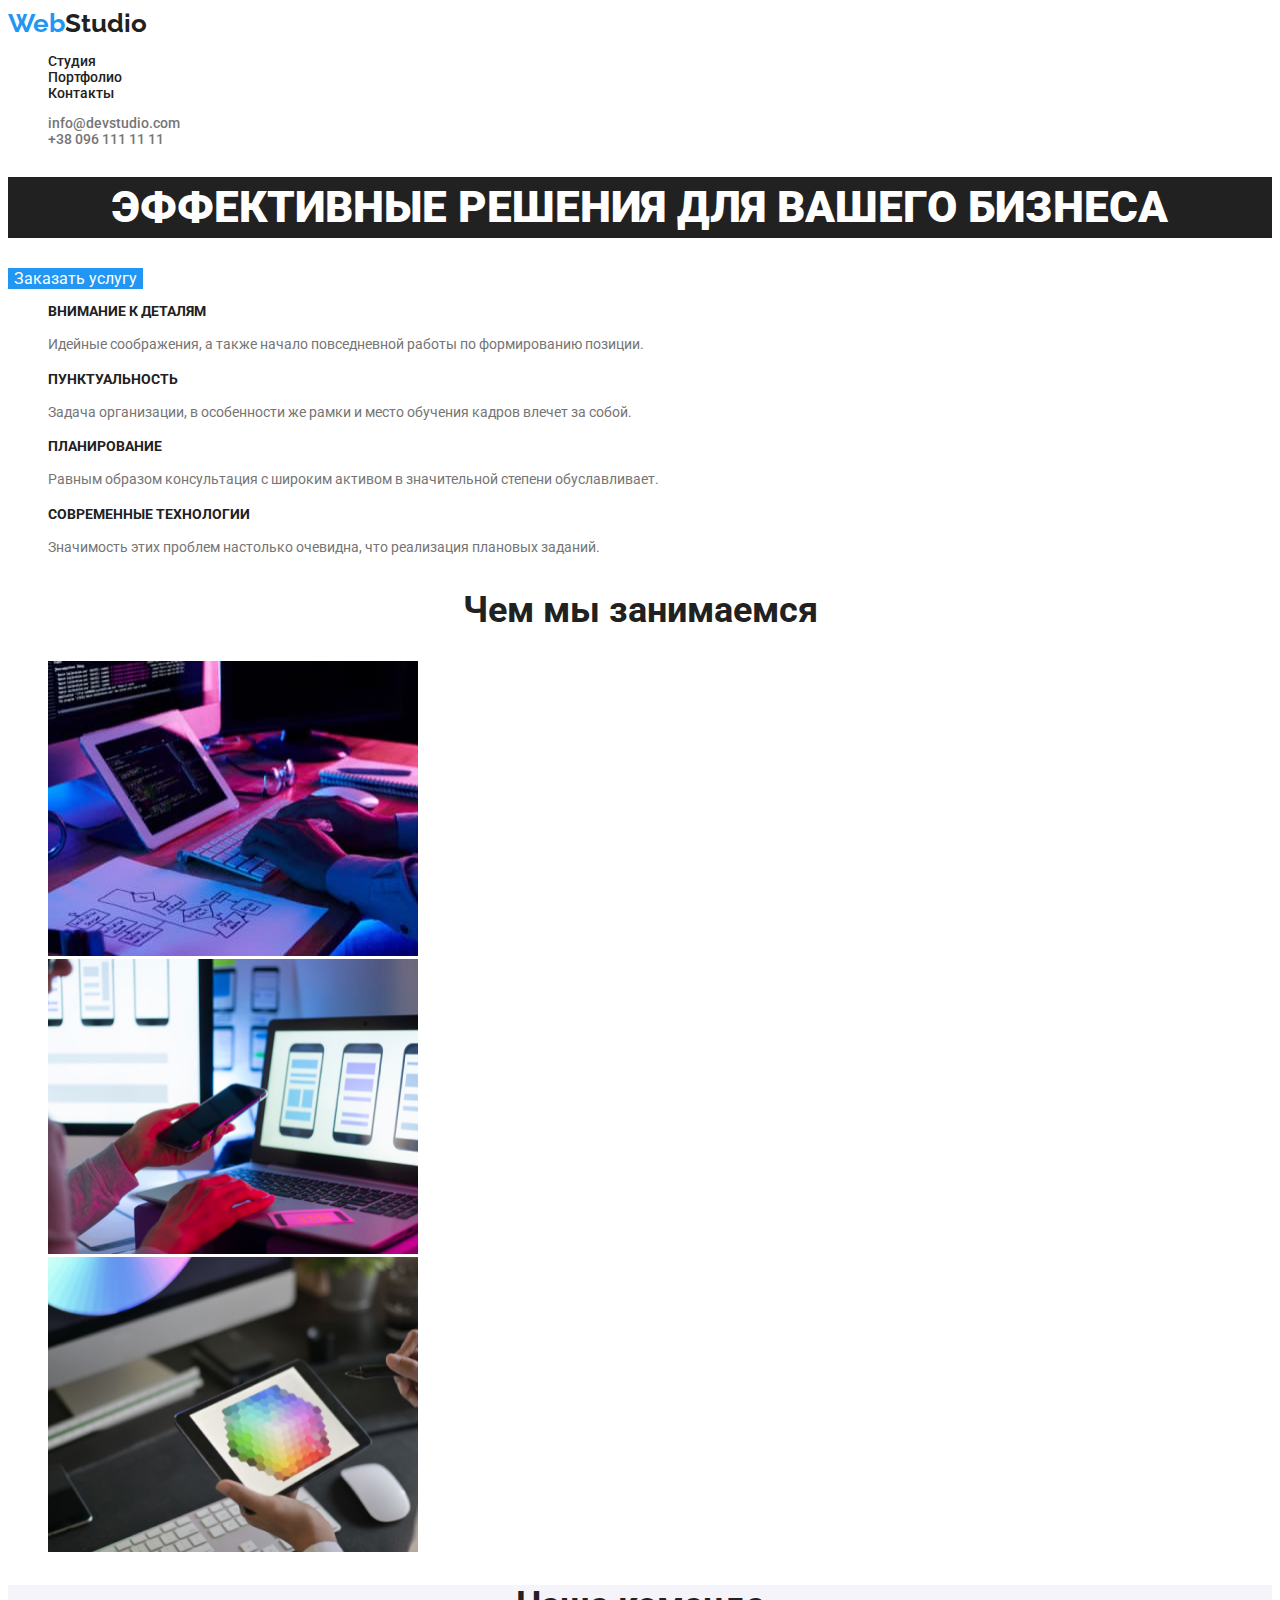
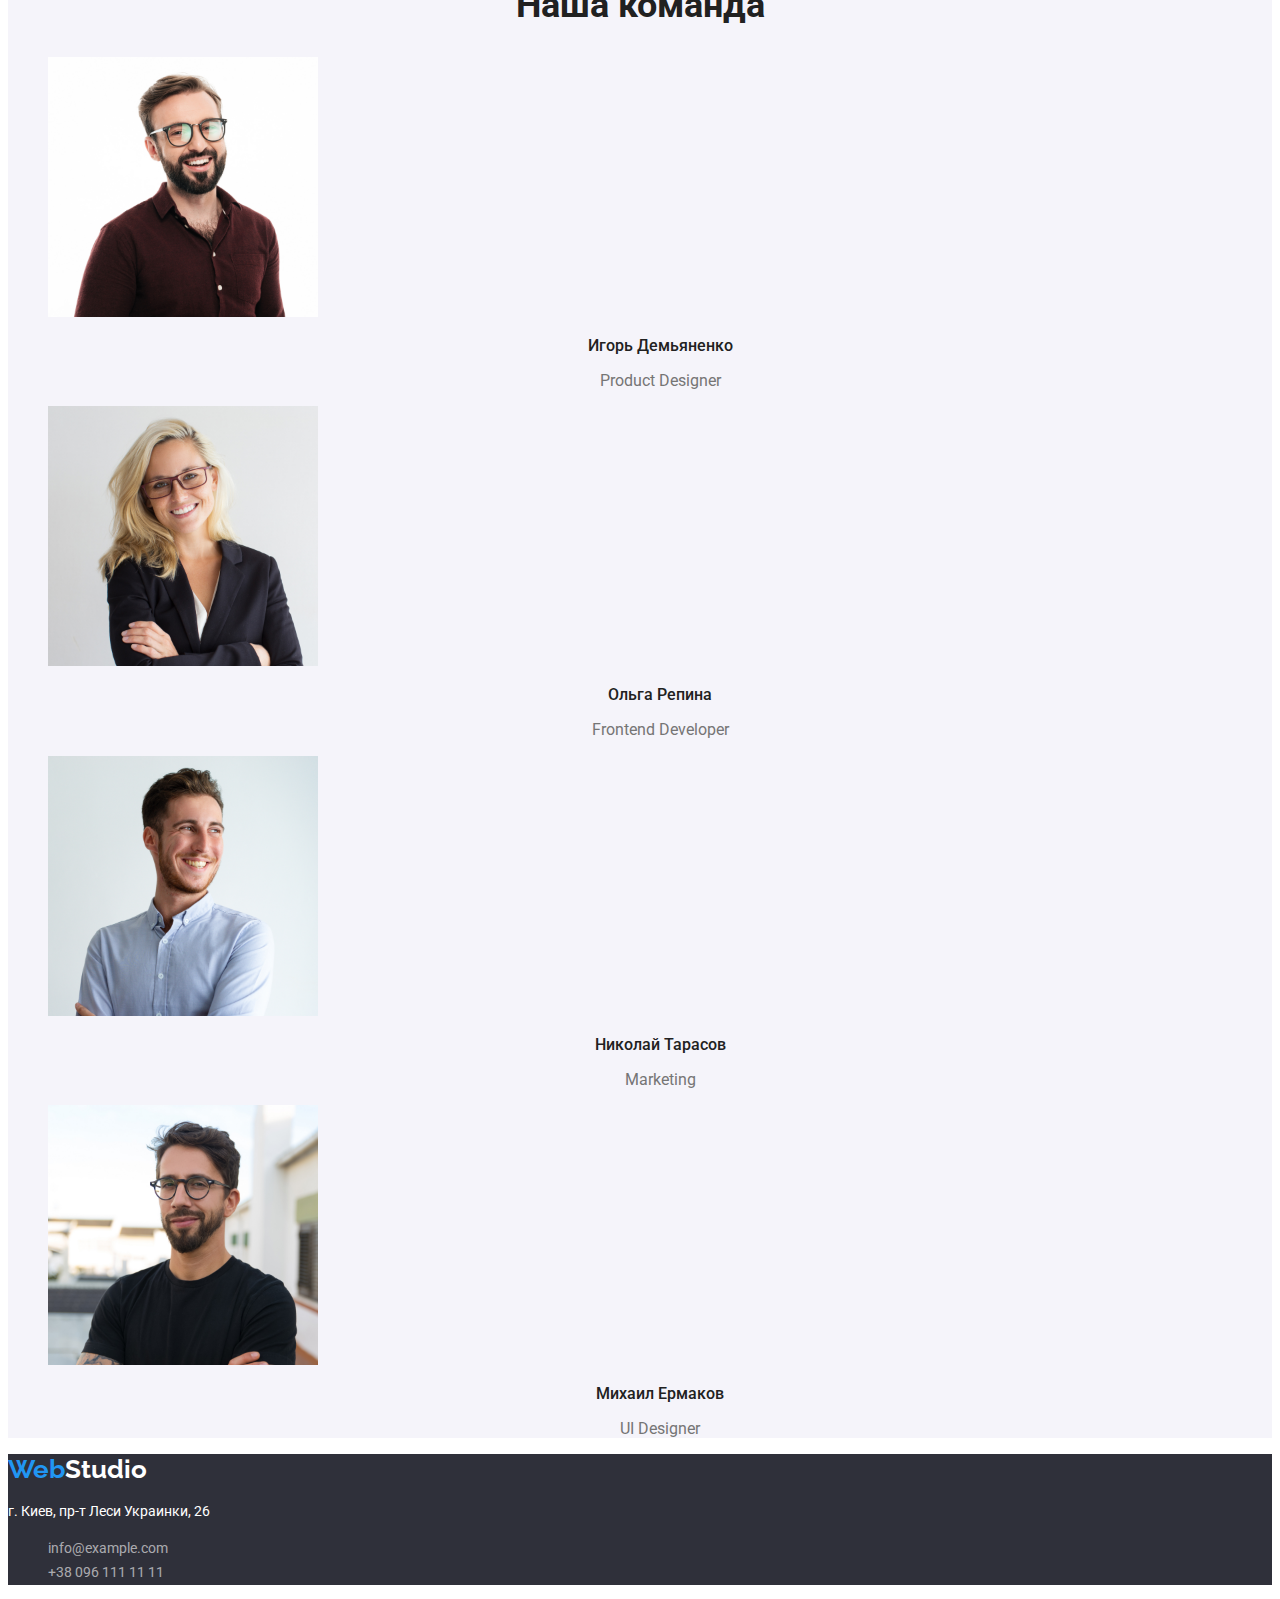
<file: index.html>
<!DOCTYPE html>
<html lang="ru">
  <head>
    <meta charset="UTF-8" />
    <meta http-equiv="X-UA-Compatible" content="IE=edge" />
    <meta name="viewport" content="width=device-width, initial-scale=1.0" />
    <title>WebStudio</title>
    <link href="https://fonts.googleapis.com/css2?family=Raleway:wght@700&family=Roboto:wght@400;500;700;900&display=swap"
      rel="stylesheet">
    <link rel="preconnect" href="https://fonts.googleapis.com">
    <link rel="preconnect" href="https://fonts.gstatic.com" crossorigin>
    <link rel="stylesheet" href="css/style.css"/>
  </head>
  <body>
      <header class="header">
         <a class="studio" href=""><span class="web">Web</span>Studio</a>
           <nav class="nav">
             <ul class="list">
                <li>
                    <a class="nav-info" href="./index.html">Студия</a>
                </li>
                <li>
                    <a class="nav-info" href="./portfolio.html">Портфолио</a>
                </li>
                <li>
                    <a class="nav-info" href="">Контакты</a>
                </li> 
             </ul>
           </nav>
            <ul class="list">
               <li>
                <a class="mail" href="mailto:info@devstudio.com">info@devstudio.com</a>
               </li>
               <li>
                <a class="tel" href="tel:+380961111111">+38 096 111 11 11</a>
               </li>
            </ul>
      </header>
      <main>
         <section>
            <h1 class="text-hero">Эффективные решения для вашего бизнеса</h1>
            <button class="button-hero" type="button">Заказать услугу</button>
         </section>
         <section class="info">
             <h2 style="display:none">Особенности</h2>
          <ul class="list">
            <li>
            <h3 class="title-info">Внимание к деталям</h3>
            <p class="paragraf-info">Идейные соображения, а также начало повседневной работы по формированию позиции.</p>
            </li>
            <li>
            <h3 class="title-info">Пунктуальность</h3>
            <p class="paragraf-info">Задача организации, в особенности же рамки и место обучения кадров влечет за собой.</p>
            </li>
            <li>
            <h3 class="title-info">Планирование</h3>
            <p class="paragraf-info">Равным образом консультация с широким активом в значительной степени обуславливает.</p>
            </li>
            <li>
            <h3 class="title-info">Современные технологии</h3>
            <p class="paragraf-info">Значимость этих проблем настолько очевидна, что реализация плановых заданий.</p>
            </li>
          </ul>
        </section>
        <section>
            <h2 class="title-section">Чем мы занимаемся</h2>
            <ul class="list">
                <li>
                  <img src="./images/box-1.jpg" alt="Пример 1" width="370" height="295">
                </li>
                 <li>
                  <img src="./images/box-2.jpg" alt="Пример 2" width="370" height="295">
                </li>
                 <li>
                  <img src="./images/box-3.jpg" alt="Пример 3" width="370" height="295">
                </li>
            </ul>
            </section>
        <section class="people">
            <h2 class="title-section">Наша команда</h2>
            <ul class="list">
                <li>
                   <img src="./images/team-card-1.jpg" alt="Игорь Демьяненко" width="270">
                  <div>
                   <h3 class="name">Игорь Демьяненко</h3>
                   <p class="prof" lang="en">Product Designer</p>
                  </div>
                </li>
                <li>
                    <img src="./images/team-card-2.jpg" alt="ОльгРепина " width="270">
                  <div>
                    <h3 class="name">Ольга Репина</h3>
                    <p class="prof" lang="en">Frontend Developer</p>
                  </div> 
                </li>
                <li>
                    <img src="./images/team-card-3.jpg"  alt="Николай Тарасов" width="270"> 
                  <div>
                    <h3 class="name">Николай Тарасов</h3> 
                    <p class="prof" lang="en">Marketing</p>
                  </div>
                </li>
                <li>
                    <img src="./images/team-card-4.jpg" alt="Михаил Ермаков" width="270">
                  <div>
                    <h3 class="name">Михаил Ермаков</h3>
                    <p class="prof" lang="en">UI Designer</p>
                  </div>
                </li>
            </ul>
        </section>
      </main>
            <footer class="footer">
                 <a class="studio" href=""><span class="web">Web</span>Studio</a>
                <address class="address">
                    <p class="adres">г. Киев, пр-т Леси Украинки, 26</p>
                  <ul class="list">
                    <li>
                    <a href="mailto:info@example.com">info@example.com</a>
                    </li>
                    <li>
                     <a href="tel:+380961111111">+38 096 111 11 11</a>
                    </li>
                  </ul>
                </address>
            </footer>
  </body>
</html>
</file>
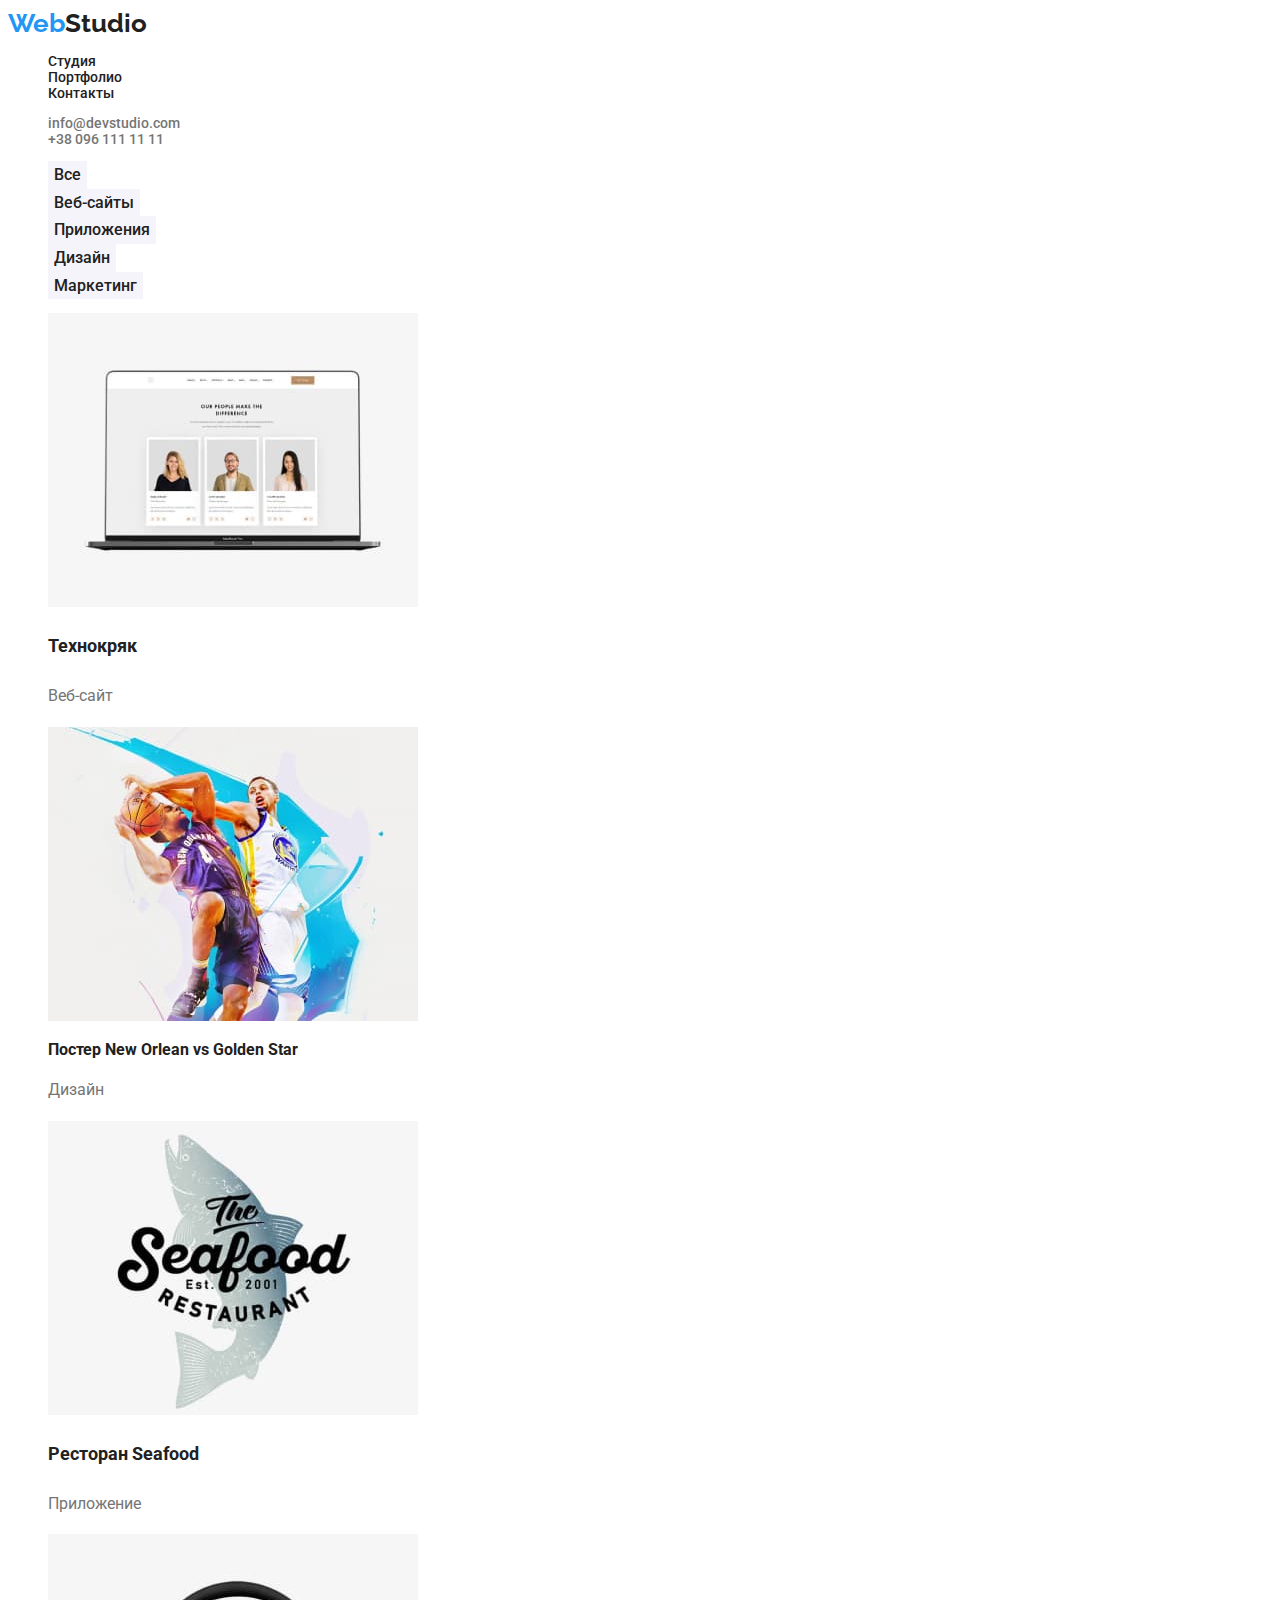
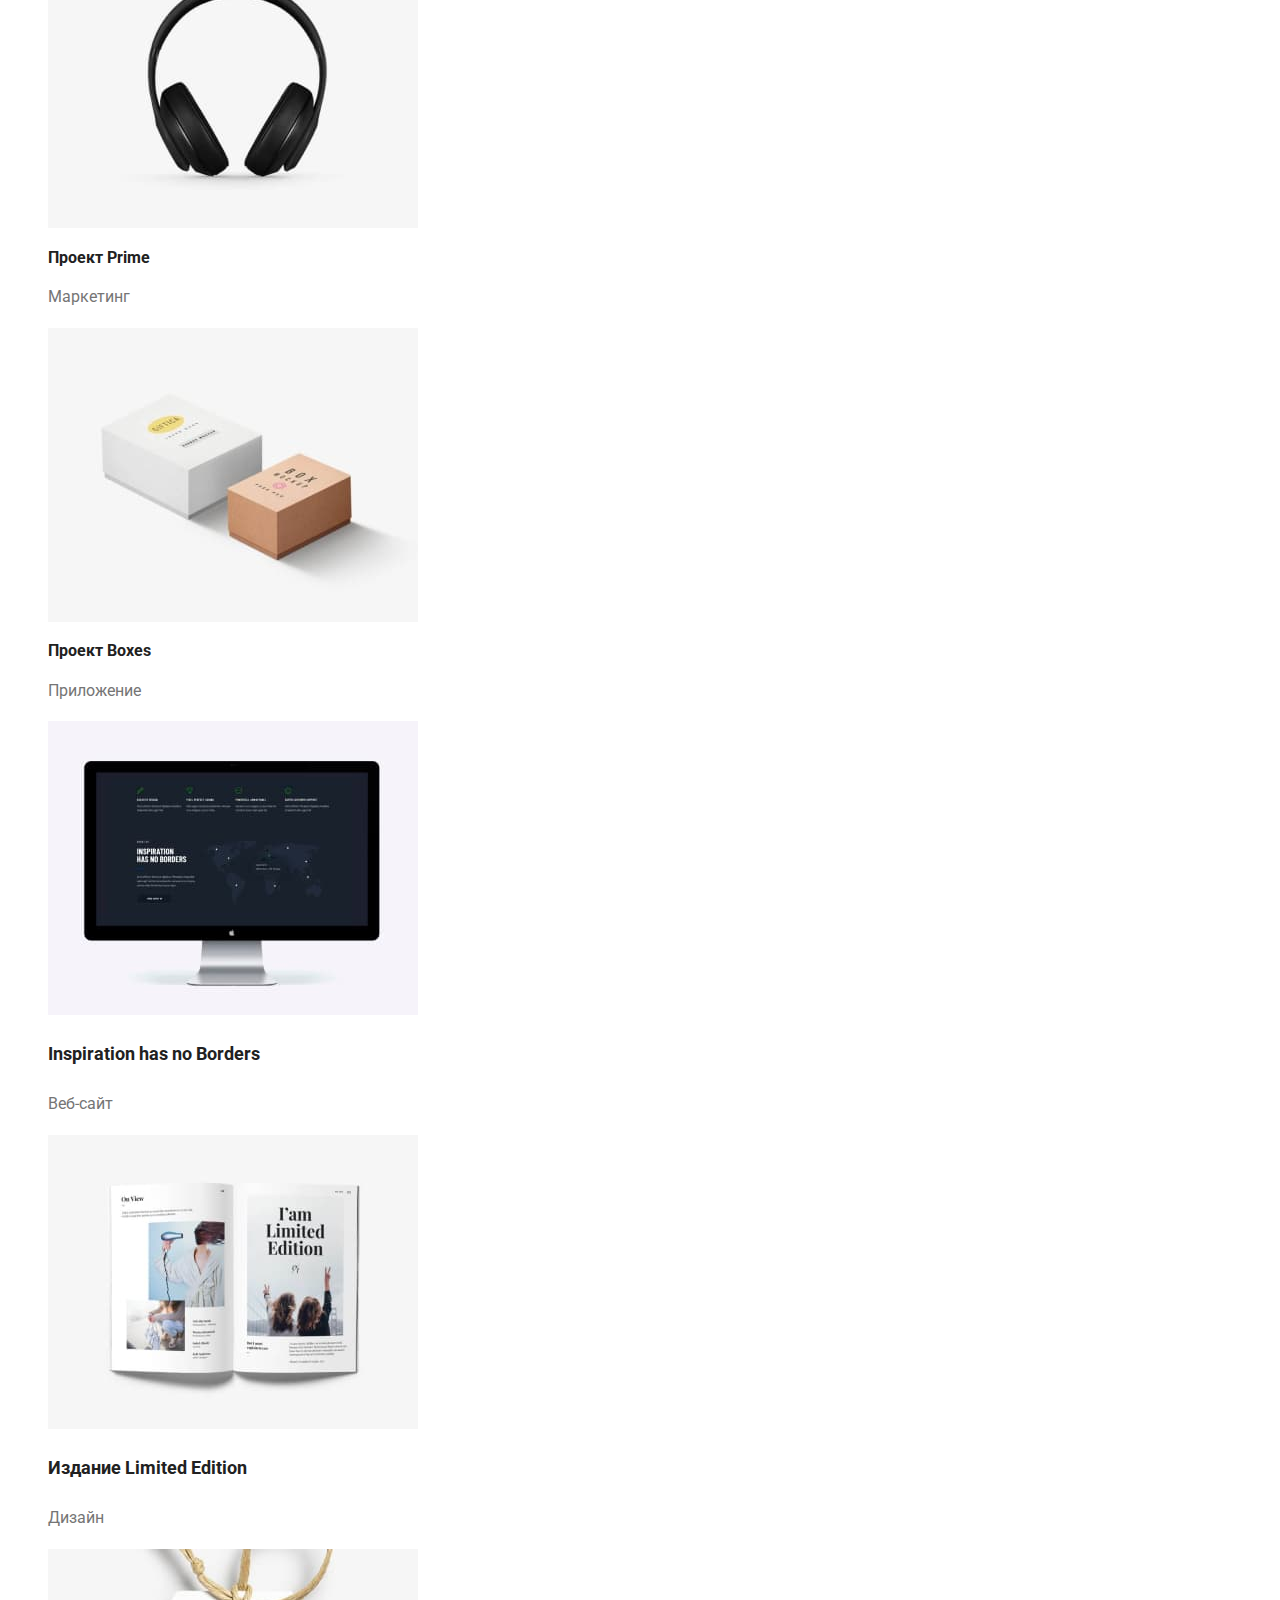
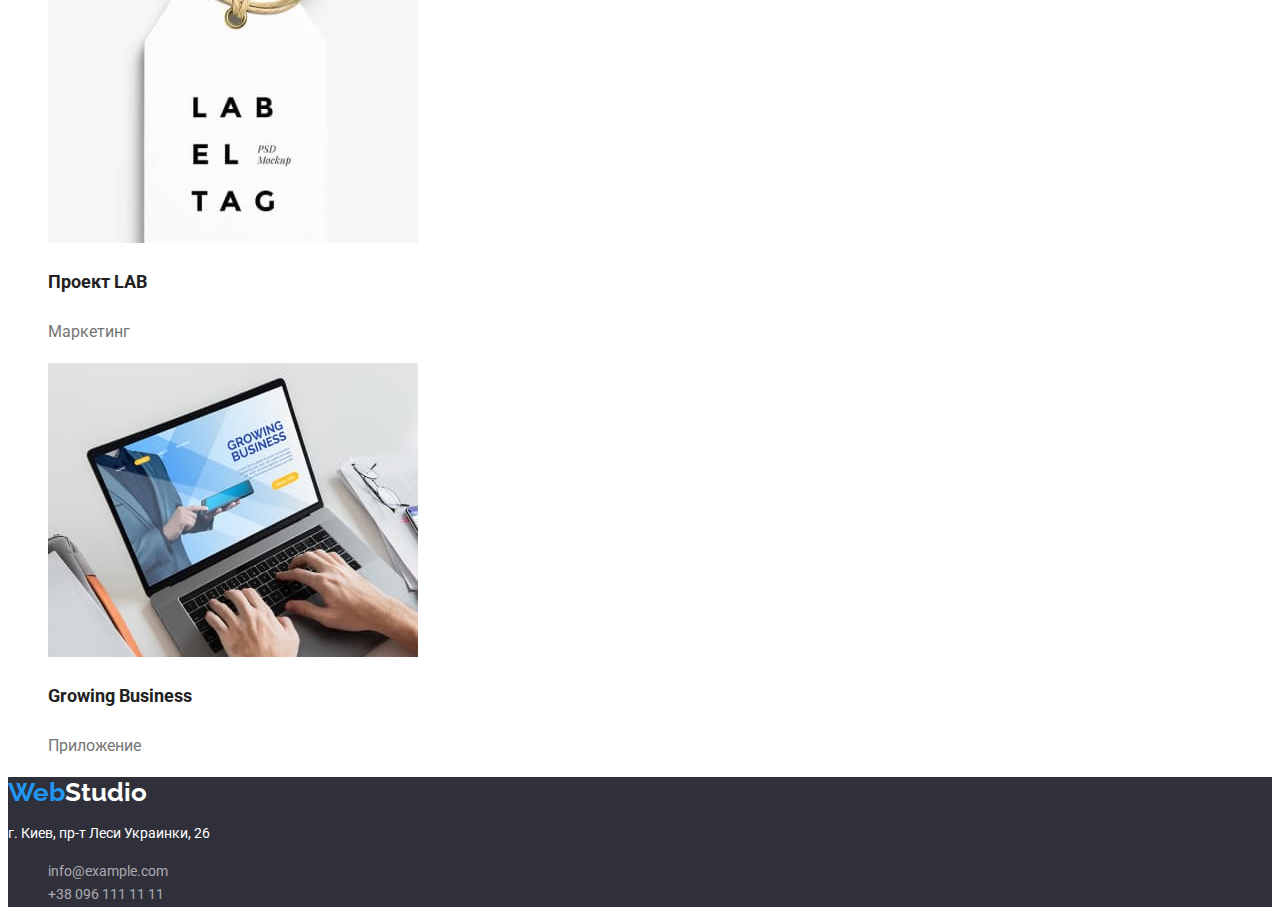
<file: portfolio.html>
<!DOCTYPE html>
<html lang="ru">
<head>
    <meta charset="UTF-8" />
    <meta http-equiv="X-UA-Compatible" content="IE=edge"/>
    <meta name="viewport" content="width=device-width, initial-scale=1.0"/>
    <title>WebStudio</title>
    <link
        href="https://fonts.googleapis.com/css2?family=Raleway:wght@700&family=Roboto:wght@400;500;700;900&display=swap"
        rel="stylesheet">
    <link rel="preconnect" href="https://fonts.googleapis.com">
    <link rel="preconnect" href="https://fonts.gstatic.com" crossorigin>
    <link rel="stylesheet" href="css/style.css"/>
</head>
<body>
    <header class="header">
        <a class="studio" href=""><span class="web">Web</span>Studio</a>
        <nav class="nav">
            <ul class="list">
                <li>
                    <a class="nav-info" href="./index.html">Студия</a>
                </li>
                <li>
                    <a class="nav-info" href="./portfolio.html">Портфолио</a>
                </li>
                <li>
                    <a class="nav-info" href="">Контакты</a>
                </li>
            </ul>
        </nav>
        <ul class="list">
            <li>
                <a class="mail" href="mailto:info@devstudio.com">info@devstudio.com</a>
            </li>
            <li>
                <a class="tel" href="tel:+380961111111">+38 096 111 11 11</a>
            </li>
        </ul>
    </header>
    <main>
        <h1 style="display: none;">Портфолио</h1>
       <section>
           <h2 style="display: none;">Услуги</h2>
        <ul class="list">
            <li>
              <button class="button-portfolio" type="button">Все</button>
            </li>
            <li>
              <button class="button-portfolio" type="button">Веб-сайты</button>
            </li>
            <li>
              <button class="button-portfolio" type="button">Приложения</button>
            </li>
            <li>
              <button class="button-portfolio" type="button">Дизайн</button>
            </li>
            <li>
              <button class="button-portfolio" type="button">Маркетинг</button>
            </li>
        </ul>
        </section>
    
      <section>
        <h2 style="display: none;">Информация</h2>
        <ul class="list">
            <li>
                <img src="./img-portfolio/img1.jpg" alt="Технокряк" width="370">
                <div>
                   <h3 class="title-portfolio">Технокряк</h3>
                   <p class="paragraf-portfolio">Веб-сайт</P>
                </div>
            </li>
            <li>
                <img src="./img-portfolio/img2.jpg" alt="Технокряк" width="370">
                <div>
                   <h3>Постер <span lang="en">New Orlean vs Golden Star</span></h3>
                   <p class="paragraf-portfolio">Дизайн</P>
                </div>
            </li>
            <li>
                <img src="./img-portfolio/img3.jpg" alt="Технокряк" width="370">
                <div>
                   <h3 class="title-portfolio">Ресторан <span lang="en">Seafood</span></h3>
                   <p class="paragraf-portfolio">Приложение</P>
                </div>
            </li>
            <li>
                <img src="./img-portfolio/img4.jpg" alt="Технокряк" width="370">
                <div>
                   <h3>Проект <span lang ="en">Prime</span></h3>
                   <p class="paragraf-portfolio">Маркетинг</P>
                </div>
            </li>
            <li>
                <img src="./img-portfolio/img5.jpg" alt="Технокряк" width="370">
                <div>
                    <h3>Проект <span lang="en">Boxes</span></h3>
                    <p class="paragraf-portfolio">Приложение</P>
                </div>
            </li>
            <li>
                <img src="./img-portfolio/img6.jpg" alt="Технокряк" width="370">
                <div>
                    <h3 class="title-portfolio" lang="en">Inspiration has no Borders</h3>
                    <p class="paragraf-portfolio">Веб-сайт</P>
                </div>
            </li>
            <li>
                <img src="./img-portfolio/img7.jpg" alt="Технокряк" width="370">
                <div>
                    <h3 class="title-portfolio">Издание <span lang="en">Limited Edition</span></h3>
                    <p class="paragraf-portfolio">Дизайн</P>
                </div>
            </li>
            <li>
                <img src="./img-portfolio/img8.jpg" alt="Технокряк" width="370">
                <div>
                    <h3 class="title-portfolio">Проект <span lang="en">LAB</span></h3>
                    <p class="paragraf-portfolio">Маркетинг</P>
                </div>
            </li>
            <li>
                <img src="./img-portfolio/img9.jpg" alt="Технокряк" width="370">
               <div>
                   <h3 class="title-portfolio" lang="en">Growing Business</h3>
                   <p class="paragraf-portfolio">Приложение</P>
               </div>
            </li>
        </ul>
      </section>
    </main>
    <footer class="footer">
        <a class="studio" href=""><span class="web">Web</span>Studio</a>
        <address class="address">
            <p class="adres">г. Киев, пр-т Леси Украинки, 26</p>
            <ul class="list">
                <li>
                    <a href="mailto:info@example.com">info@example.com</a>
                </li>
                <li>
                    <a href="tel:+380961111111">+38 096 111 11 11</a>
                </li>
            </ul>
        </address>
    </footer>
  </body>
</html>
</file>
<file: css/style.css>
:root {
  --primary-font-famili: 'Roboto', sans-serif;
  --secondary-font-famili: 'Raleway', sans-serif;
  --primary-text-color: #757575;
  --secondary-text-color: #212121;
  --footer-text-color: rgba(255, 255, 255, 0.6);
  --main-color: #ffffff;
  --accent-color: #2196f3;
}
body {
  font-family: var(--primary-font-famili);
  font-size: 14px;
  font-style: normal;
  color: var(--secondary-text-color);
}

a {
  text-decoration: none;
  color: var(--secondary-text-color);
}
/*hover,focus*/
.tel:focus,
.tel:hover,
.mail:focus,
.mail:hover,
.nav-info:focus,
.nav-info:hover {
  color: var(--accent-color);
}
.list {
  list-style-type: none;
}
.title-section {
  font-weight: bold;
  font-size: 36px;
  line-height: 42px;
  text-align: center;

  color: var(--secondary-text-color);
}
/* WebStudio */
.studio {
  font-family: var(--secondary-font-famili);
  font-weight: bold;
  font-size: 26px;
  line-height: 1.2;
}
.web {
  color: var(--accent-color);
  text-decoration: none;
  font-weight: bold;
  font-size: 26px;
  line-height: 1.2;
}
/* Menu Nav */
.nav {
  font-weight: 500;
  font-size: 14px;
  line-height: 16px;
}
/* E-mail */
.mail {
  text-decoration: none;
  color: var(--primary-text-color);
  font-weight: 500;
  font-size: 14px;
}
.tel {
  text-decoration: none;
  color: var(--primary-text-color);
  font-weight: 500;
  font-size: 14px;
}

/*Герой*/
.text-hero {
  text-transform: uppercase;
  font-weight: 900;
  font-size: 44px;
  line-height: 1.4;
  text-align: center;
  color: var(--main-color);
  background: var(--secondary-text-color);
}
/*button*/
.button-hero {
  border: none;
  font-family: inherit;
  font-size: 16px;
  color: var(--main-color);
  background: var(--accent-color);
}
.button-hero:hover,
.button-hero:focus {
  background: #188ce8;
}
.title-section {
  font-weight: bold;
  font-size: 36px;
  line-height: 1.16;
  text-align: center;
}
/*Особенности*/
.title-info {
  font-weight: bold;
  font-size: 14px;
  line-height: 16px;
  text-transform: uppercase;
  color: var(--secondary-text-color);
}
.paragraf-info {
  font-weight: 400;
  font-size: 14px;
  line-height: 1.7;

  color: var(--primary-text-color);
}
/*Чем занимаемся*/

/*Наша команда*/
.people {
  background: #f5f4fa;
}
.people .name {
  text-align: center;
  font-weight: 500;
  font-size: 16px;
  line-height: 1.2;
}
.prof {
  text-align: center;
  font-size: 16px;
  line-height: 1.2;
  color: var(--primary-text-color);
}
/*footer*/
.footer {
  background-color: #2f303a;
}
.footer .studio {
  font-family: var(--secondary-font-famili);
  font-weight: bold;
  font-size: 26px;
  line-height: 1.2;
  color: var(--main-color);
}
.adres {
  font-weight: 400;
  font-style: normal;
  font-size: 14px;
  line-height: 1.7;
  color: var(--main-color);
}
.address a {
  font-style: normal;
  font-weight: 400;
  font-size: 14px;
  line-height: 1.7;
  color: var(--footer-text-color);
}
/*ПОРТФОЛИО*/
.button-portfolio {
  font-family: inherit;
  cursor: pointer;
  border: none;
  font-weight: 500;
  font-size: 16px;
  line-height: 1.6;
  text-align: center;
  background: #f5f4fa;
  color: var(--secondary-text-color);
}
.button-portfolio:focus,
.button-portfolio:hover {
  color: var(--main-color);
  background: var(--accent-color);
}
.title-portfolio {
  font-weight: 700;
  font-size: 18px;
  line-height: 2;
  color: var(--secondary-text-color);
}
.paragraf-portfolio {
  font-weight: 400;
  font-size: 16px;
  line-height: 1.8;
  color: var(--primary-text-color);
}
</file>
